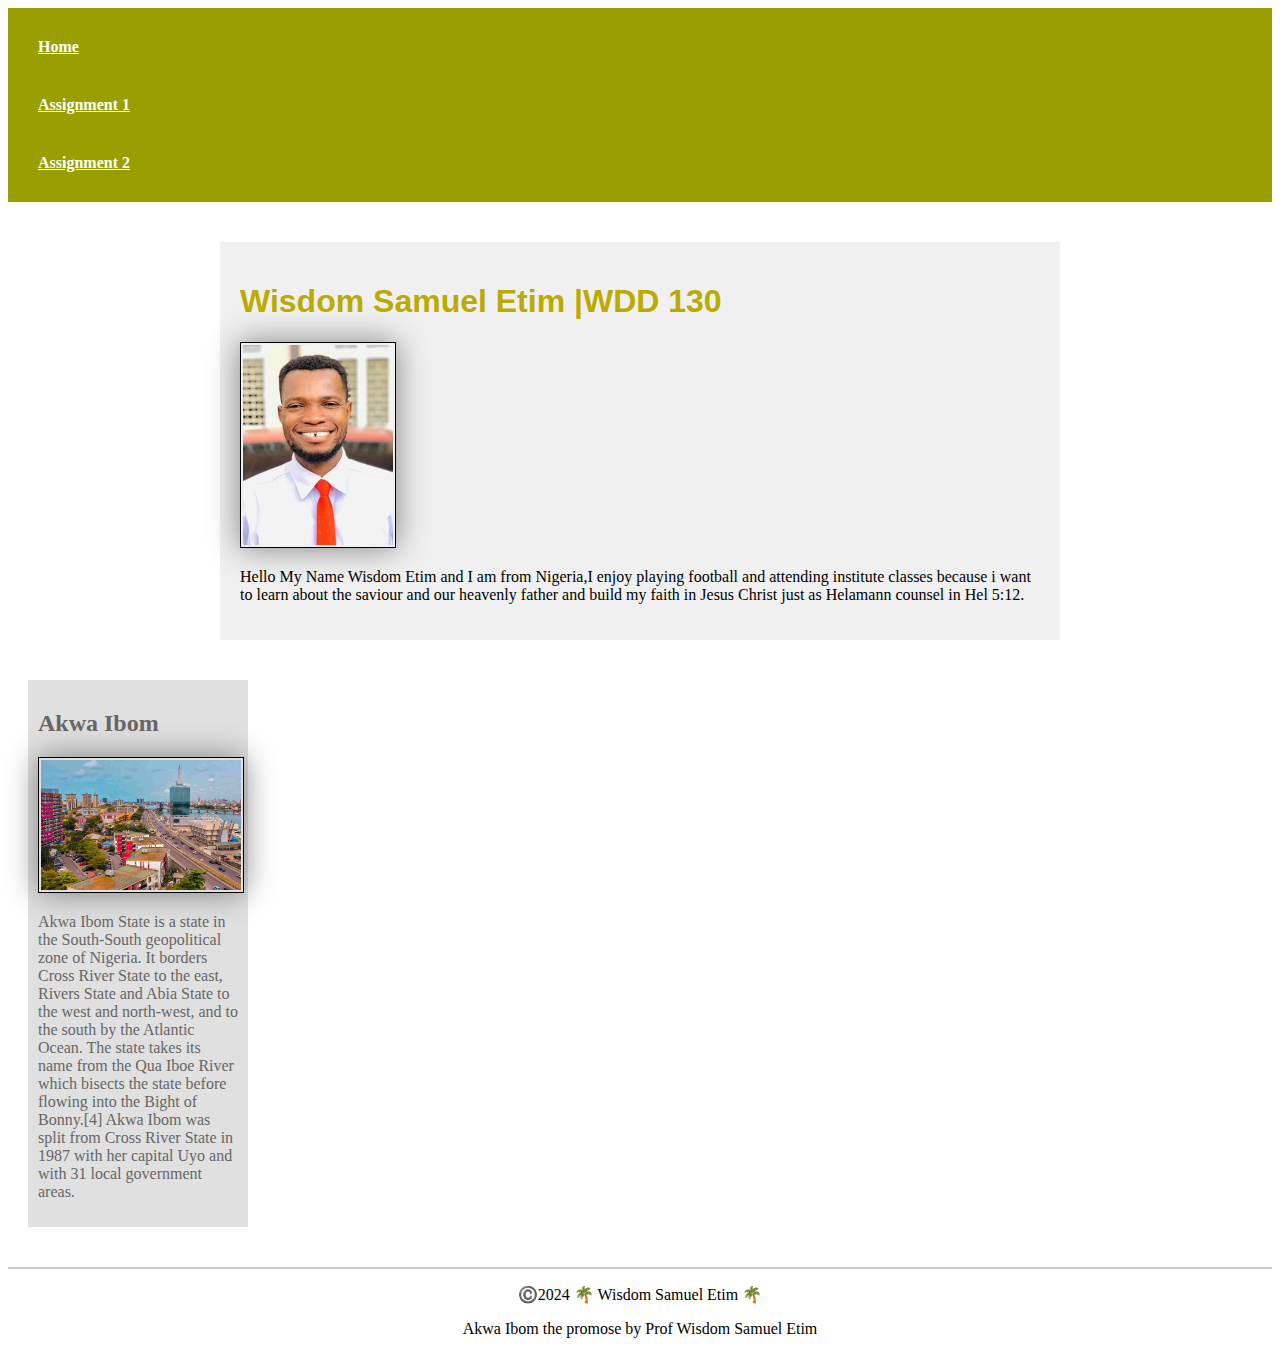
<file: index.html>
<!DOCTYPE html>
<html lang="en">
  <head>
    <meta charset="UTF-8">
    <meta name="viewport" content="width=device-width, initial-scale=1.0">
    <title>Wisdom Samuel Etim</title>
    <meta name="description" content="Wisdom Samuel Etim BYU-Idaho WDD 130 Course Home">
    <meta name="author" content=" Wisdom Samuel Etim">
    <!-- Other metadata and links to stylesheets, scripts, etc. go here -->
            
<link rel="stylesheet" href="styles/styles.css">
  </head>
  <body>
    <!-- The content of the webpage goes here -->
    <header>
      <nav>
        <a href="#">Home</a>
        <a href="wwr/">Assignment 1</a>
        <a href="wwr/">Assignment 2</a>
      </nav>
      <!-- Typically contains the site header, logo, or navigation -->
    </header>
    
    <main>
       <h1>Wisdom Samuel Etim |WDD 130</h1> 
       <img src="image/profile.jpg" alt="Hello, my name is Wisdom Samuel Etim" width="200"> 
       <p>Hello My Name Wisdom Etim and I am from Nigeria,I enjoy playing football and attending institute classes because i want to learn about the saviour and our heavenly father and build my faith in Jesus Christ just as Helamann counsel in Hel 5:12.</p> 
    </main>
    <aside>
      <h2>Akwa Ibom</h2>
      <img src="image/profile_copy.jpg" alt=" Akwa Ibom Nigeria" width="200">
    <P>Akwa Ibom State is a state in the South-South geopolitical zone of Nigeria. It borders Cross River State to the east, Rivers State and Abia State to the west and north-west, and to the south by the Atlantic Ocean. The state takes its name from the Qua Iboe River which bisects the state before flowing into the Bight of Bonny.[4] Akwa Ibom was split from Cross River State in 1987 with her capital Uyo and with 31 local government areas.</P>
      </aside>
    
    <footer>
        <p>©️2024 🌴 Wisdom Samuel Etim 🌴 </p> 
        <p>Akwa Ibom the promose by Prof Wisdom Samuel Etim</p>
    </footer>
</file>
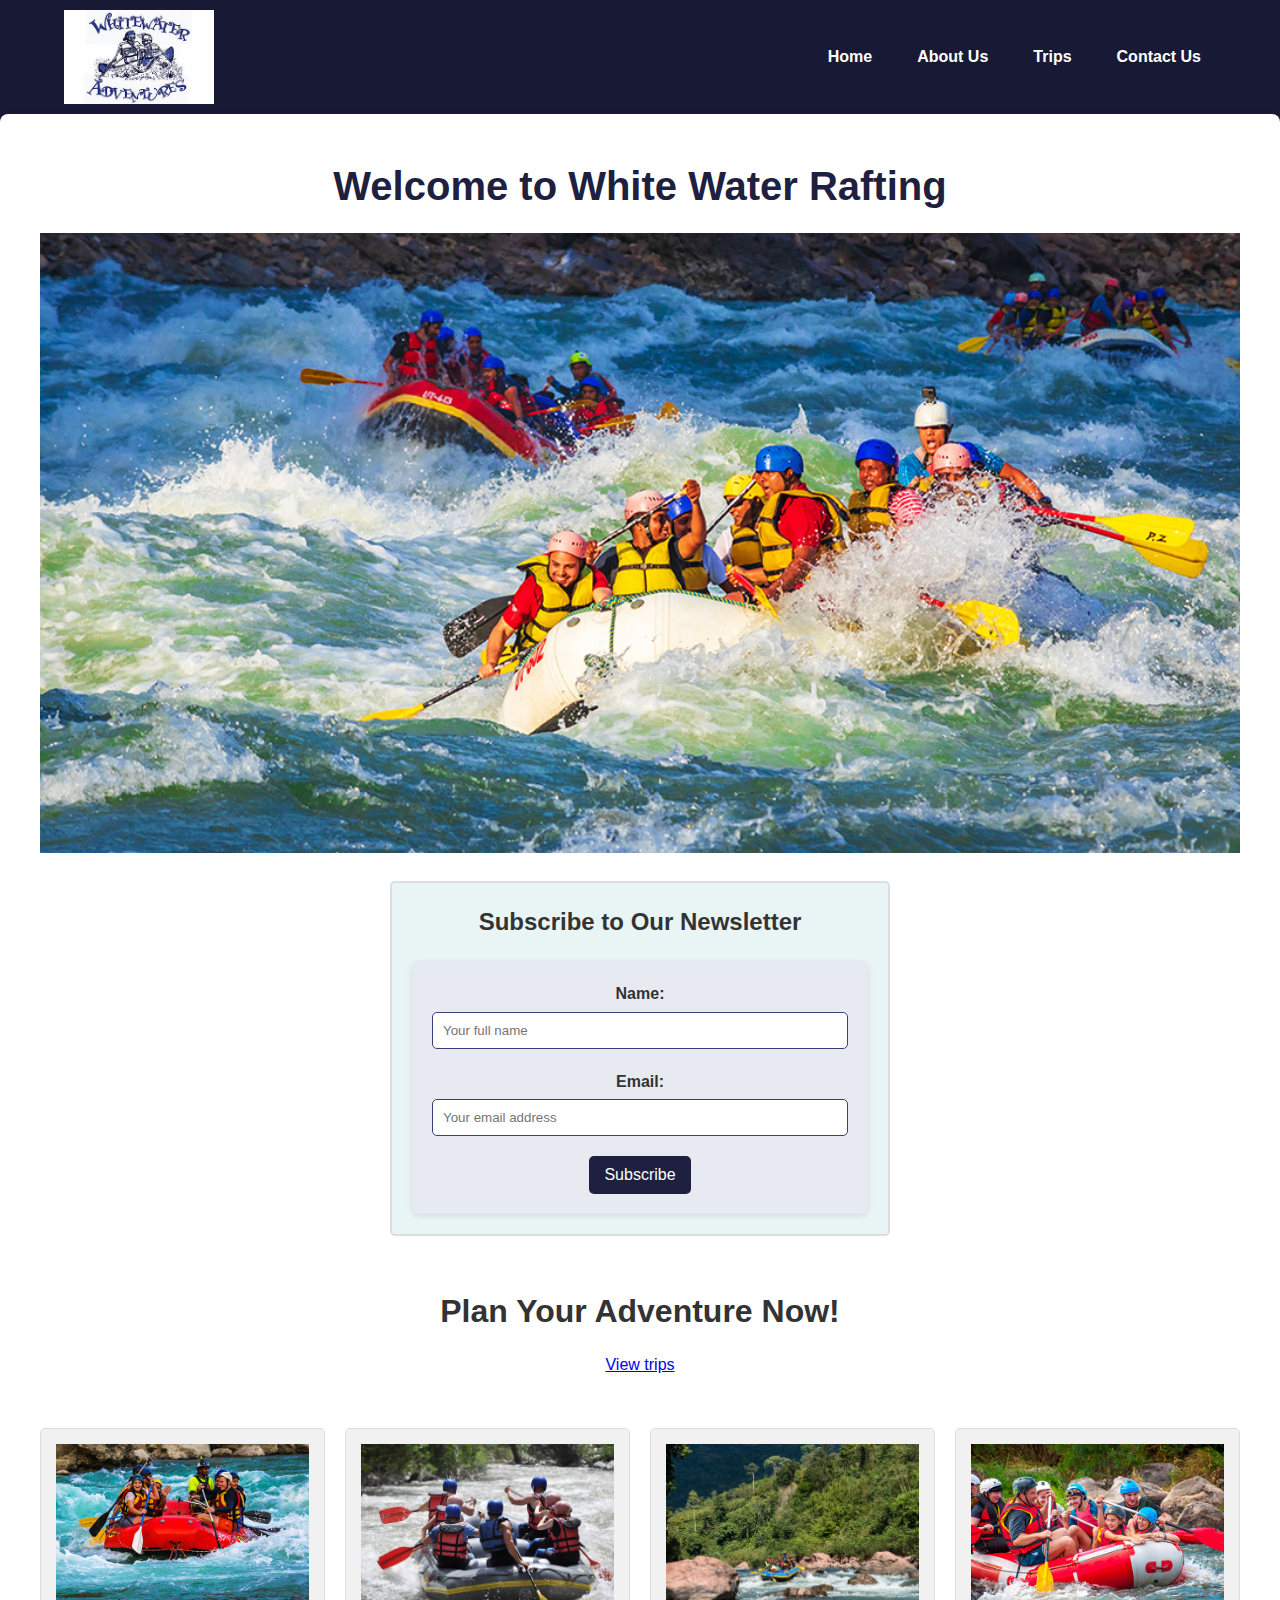
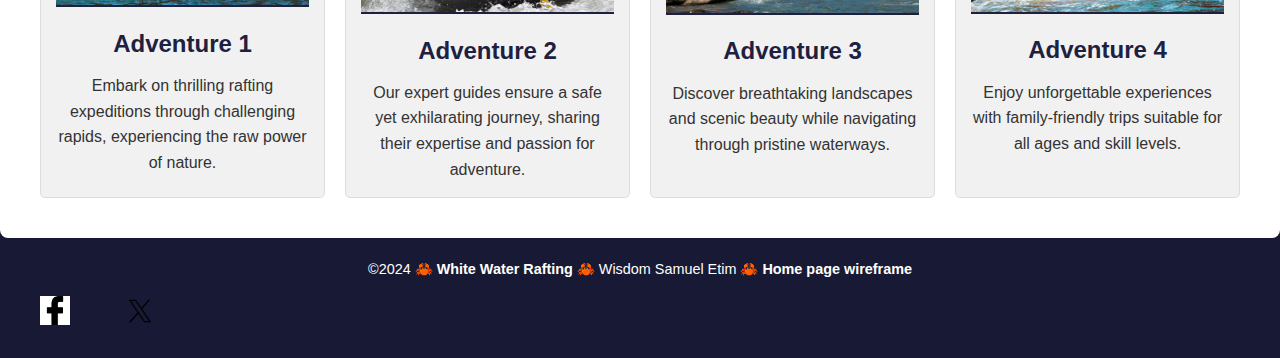
<file: wwr/index.html>
<!DOCTYPE html>
<html lang="en">
<head>
<meta charset="UTF-8">
    <meta name="viewport" content="width=device-width, initial-scale=1.0">
    <title>White Water Rafting | Home</title>
    <meta name="description" content="Experience and discover adrenaline-pumping expeditions, expert guides, and stunning natural landscapes with our white water rafting excursions!">
    <meta name="author" content="Wisdom Samuel Etim">
    <link href="styles/rafting.css" rel="stylesheet">
</head>
<body>
    <header>
        <img src="images/skelletons.jpg" alt="Rafting Site Logo" width="200">
        <nav>
            <a href="index.html">Home</a>
            <a href="about.html">About Us</a>
            <a href="trips.html">Trips</a>
            <a href="contact.html">Contact Us</a>
        </nav>
    </header>
    <main>
        <section class="homeHeading">
            <h1>Welcome to White Water Rafting</h1>
            <!-- Large full-width image -->
            <img src="images/trip.jpg" alt="Rafting Adventure">
            <div class="newsletter">
                <h3>Subscribe to Our Newsletter</h3>
                <form action="#" class="homeForm" method="get">
                    <div class="form-group">
                        <label for="name">Name:</label>
                        <input type="text" name="name" id="name" placeholder="Your full name" required>
                    </div>
                    <div class="form-group">
                        <label for="email">Email:</label>
                        <input type="email" name="email" id="email" placeholder="Your email address" required>
                    </div>
                    <button type="submit">Subscribe</button>
                </form>
            </div>
        </section>

        <section class="viewTrips">
            <h2>Plan Your Adventure Now!</h2>
            <a href="trips.html" class="button">View trips</a>
        </section>

        <section class="tripsDesc">
            <div class="grid-item">
                <img src="images/adventure_11.jpg" alt="Adventure 1">
                <h3>Adventure 1</h3>
                <p>Embark on thrilling rafting expeditions through challenging rapids, experiencing the raw power of nature.</p>
            </div>
            <div class="grid-item">
                <img src="images/adventure_2.jpg" alt="Adventure 2">
                <h3>Adventure 2</h3>
                <p>Our expert guides ensure a safe yet exhilarating journey, sharing their expertise and passion for adventure.</p>
            </div>
            <div class="grid-item">
                <img src="images/adventure_3.jpg" alt="Adventure 3">
                <h3>Adventure 3</h3>
                <p>Discover breathtaking landscapes and scenic beauty while navigating through pristine waterways.</p>
            </div>
            <div class="grid-item">
                <img src="images/adenture_4.jpg" alt="Adventure 4">
                <h3>Adventure 4</h3>
                <p>Enjoy unforgettable experiences with family-friendly trips suitable for all ages and skill levels.</p>
            </div>
        </section>

        
       
    </main>
    <footer>
        <p>©2024 🦀 <a href="index.html">White Water Rafting</a> 🦀 Wisdom Samuel Etim 🦀 <a class="wireframe" href="images/Home-page-wireframe.png" target="_blank">Home page wireframe</a></p>
        <nav class="sociallinks">
            <a href="https://facebook.com" target="_blank"><img src="images/face_book.png" alt="Facebook icon by Icons8.com"></a>
            <a href="https://twitter.com" target="_blank"><img src="images/icons8-x-logo-100.png" alt="Twitter(X) icon by Icons8.com"></a>
        </nav>
    </footer>
</body>
</html>
</file>
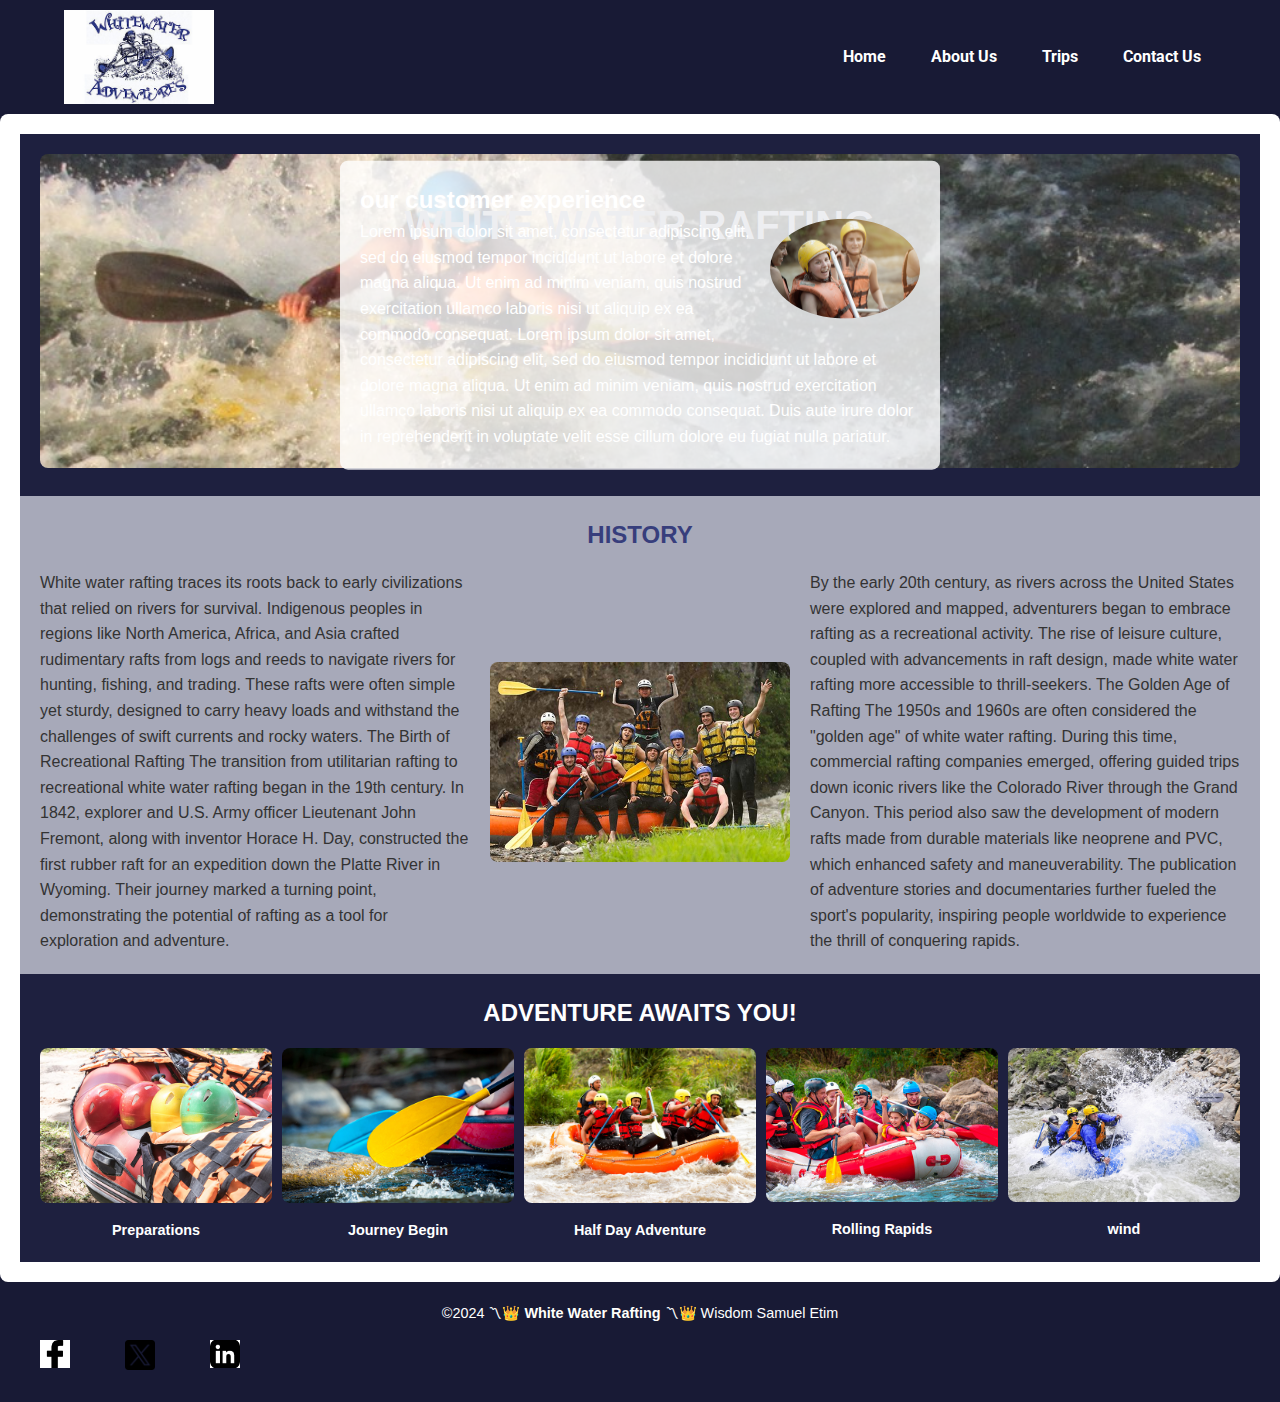
<file: wwr/about.html>
<!DOCTYPE html>
<html lang="en">
<head>
    <meta charset="UTF-8">
    <meta name="viewport" content="width=device-width, initial-scale=1.0">
    <title>White Water Rafting Adventures | About Us</title>
    <meta name="description" content="This About Us page provides information on contacts, history, and promotions for our rafting site.">
    <meta name="author" content="Wisdom Samuel Etim">
    <link href="styles/rafting.css" rel="stylesheet">
    <link rel="stylesheet" href="https://fonts.googleapis.com/css2?family=Roboto:wght@400;700&display=swap">
</head>
<body>
    <header>
        <img src="images/skelletons.jpg" alt="Rafting Site Logo">
        <nav>
            <a href="index.html">Home</a>
            <a href="about.html">About Us</a>
            <a href="trips.html">Trips</a>
            <a href="contact.html">Contact Us</a>
        </nav>
    </header>
    <main>
        <div class="hero">
            <img src="images/hero.jpg" alt="Hero background image" width="200">
            <h1>WHITE WATER RAFTING</h1>
            <article>
                <h2> our customer experience</h2>
                <img src="images/happy_customer.png" alt="Happy Client">
                <p>Lorem ipsum dolor sit amet, consectetur adipiscing elit, sed do eiusmod tempor incididunt ut labore et dolore magna aliqua. Ut enim ad minim veniam, quis nostrud exercitation ullamco laboris nisi ut aliquip ex ea commodo consequat. Lorem ipsum dolor sit amet, consectetur adipiscing elit, sed do eiusmod tempor incididunt ut labore et dolore magna aliqua. Ut enim ad minim veniam, quis nostrud exercitation ullamco laboris nisi ut aliquip ex ea commodo consequat. Duis aute irure dolor in reprehenderit in voluptate velit esse cillum dolore eu fugiat nulla pariatur.</p>
            </article>
        </div>
        <section class="history-section">
            <h2>HISTORY</h2>
            <div class="section1">
                <p>White water rafting traces its roots back to early civilizations that relied on rivers for survival. Indigenous peoples in regions like North America, Africa, and Asia crafted rudimentary rafts from logs and reeds to navigate rivers for hunting, fishing, and trading. These rafts were often simple yet sturdy, designed to carry heavy loads and withstand the challenges of swift currents and rocky waters.

                    The Birth of Recreational Rafting
                    The transition from utilitarian rafting to recreational white water rafting began in the 19th century. In 1842, explorer and U.S. Army officer Lieutenant John Fremont, along with inventor Horace H. Day, constructed the first rubber raft for an expedition down the Platte River in Wyoming. Their journey marked a turning point, demonstrating the potential of rafting as a tool for exploration and adventure.</p>
                <img src="images/history.jpg" alt="History Image">
                <p>By the early 20th century, as rivers across the United States were explored and mapped, adventurers began to embrace rafting as a recreational activity. The rise of leisure culture, coupled with advancements in raft design, made white water rafting more accessible to thrill-seekers.

                    The Golden Age of Rafting
                    The 1950s and 1960s are often considered the "golden age" of white water rafting. During this time, commercial rafting companies emerged, offering guided trips down iconic rivers like the Colorado River through the Grand Canyon. This period also saw the development of modern rafts made from durable materials like neoprene and PVC, which enhanced safety and maneuverability.
                    
                    The publication of adventure stories and documentaries further fueled the sport's popularity, inspiring people worldwide to experience the thrill of conquering rapids.
                    
                   </p>
            </div> 
        </section>
        <section class="adventure-section">
            <h2>ADVENTURE AWAITS YOU!</h2>
            <div class="fig-images">
                <figure>
                    <img src="images/preparation.jpg" alt="White Water Adventure">
                    <figcaption>Preparations</figcaption>
                </figure>
                <figure>
                    <img src="images/journey_begin.jpg" alt="White Water Adventure">
                    <figcaption>Journey Begin</figcaption>
                </figure>
                <figure>
                    <img src="images/advenure.jpg" alt="White Water Adventure">
                    <figcaption>Half Day Adventure</figcaption>
                </figure>
                <figure>
                    <img src="images/rolling_rapids.jpg" alt="White Water Adventure">
                    <figcaption>Rolling Rapids</figcaption>
                </figure>
                <figure>
                    <img src="images/wind.jpg" alt="White Water Adventure">
                    <figcaption>wind</figcaption>
                </figure>
            </div>
        </section>
    </main>
    <footer>
        <p>©2024 〽👑 <a href="about.html">White Water Rafting</a> 〽👑 Wisdom Samuel Etim</p>
        <nav class="sociallinks">
            <a href="https://facebook.com" target="_blank"><img src="images/face_book.png" alt="Facebook icon by Icons8.com"></a>
            <a href="https://twitter.com" target="_blank"><img src="images/twitter_logo.png" alt="Twitter(X) icon by Icons8.com"></a>
            <a href="https://www.linkedin.com/in/wisdom-etim" target="_blank"><img src="images/linkedin.png" alt="LinkedIn icon by Icons8.com"></a>
        </nav>
    </footer>
</body>
</html>
</file>
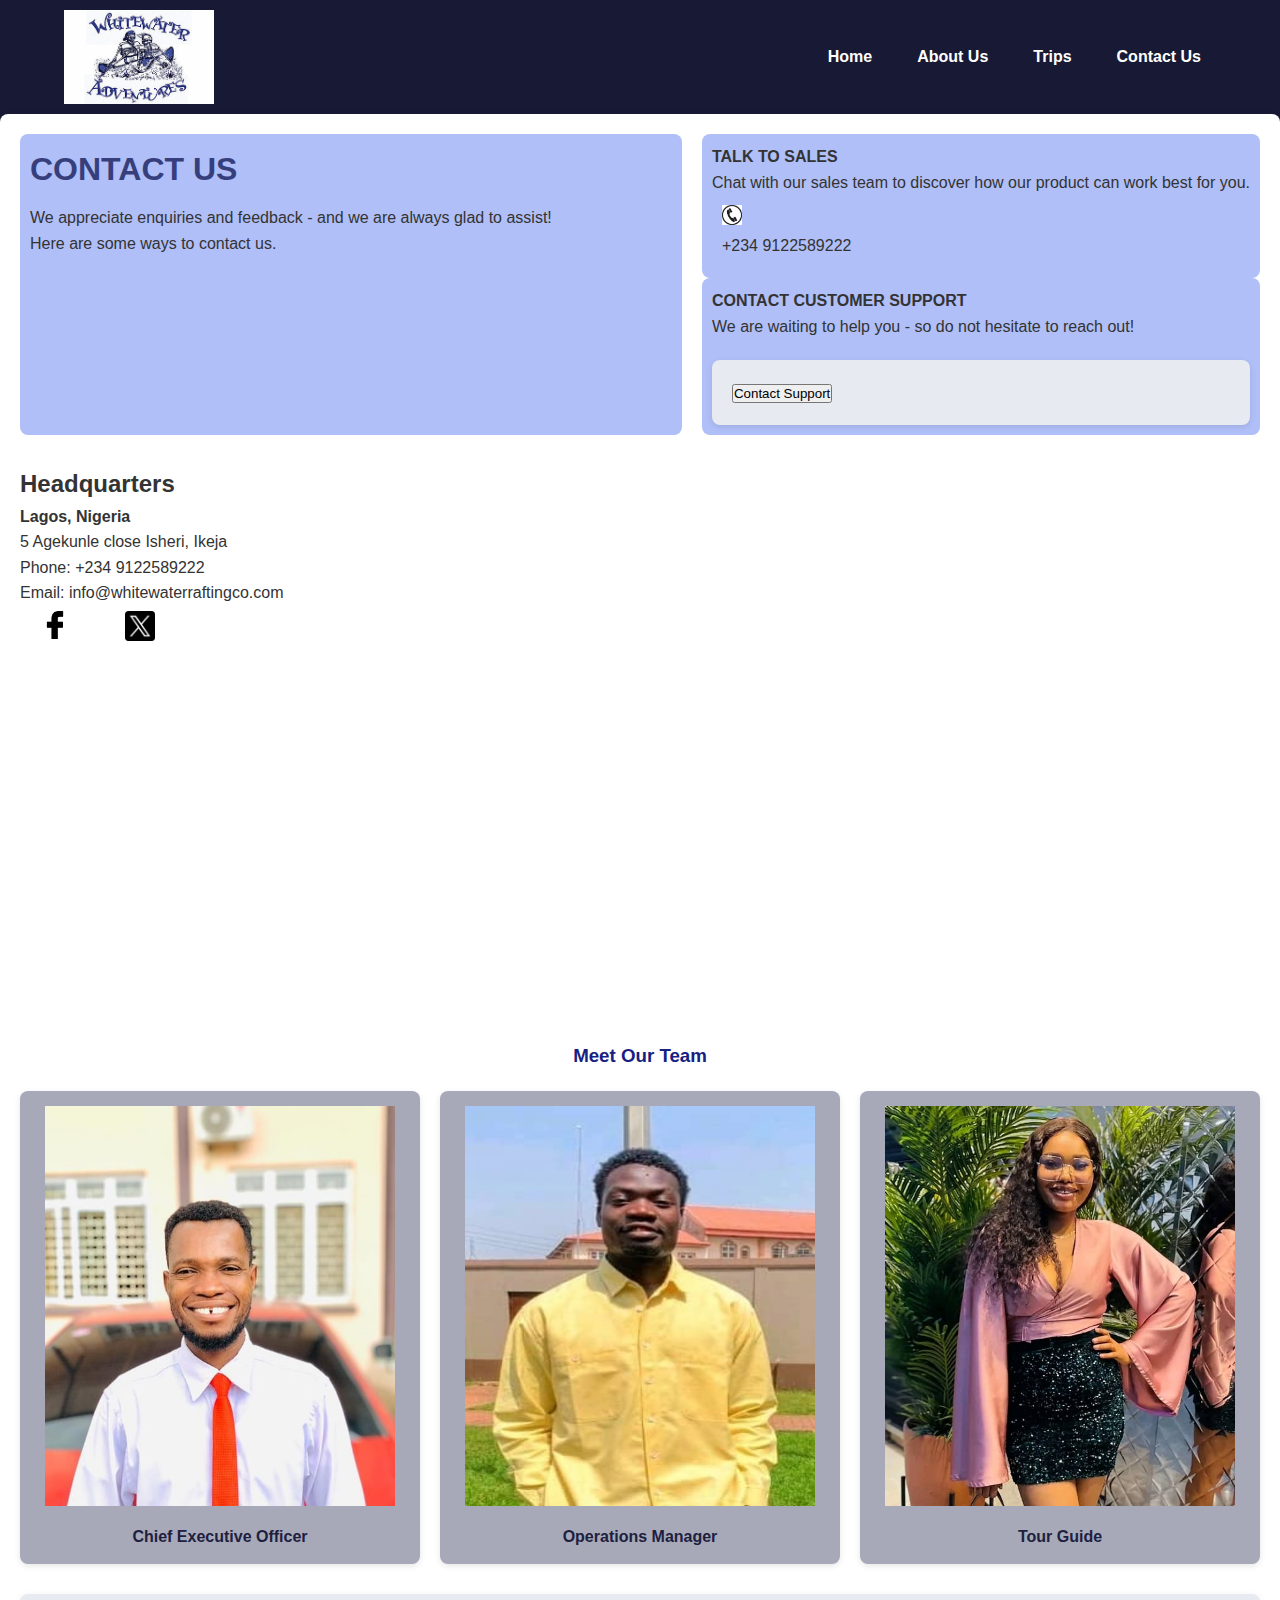
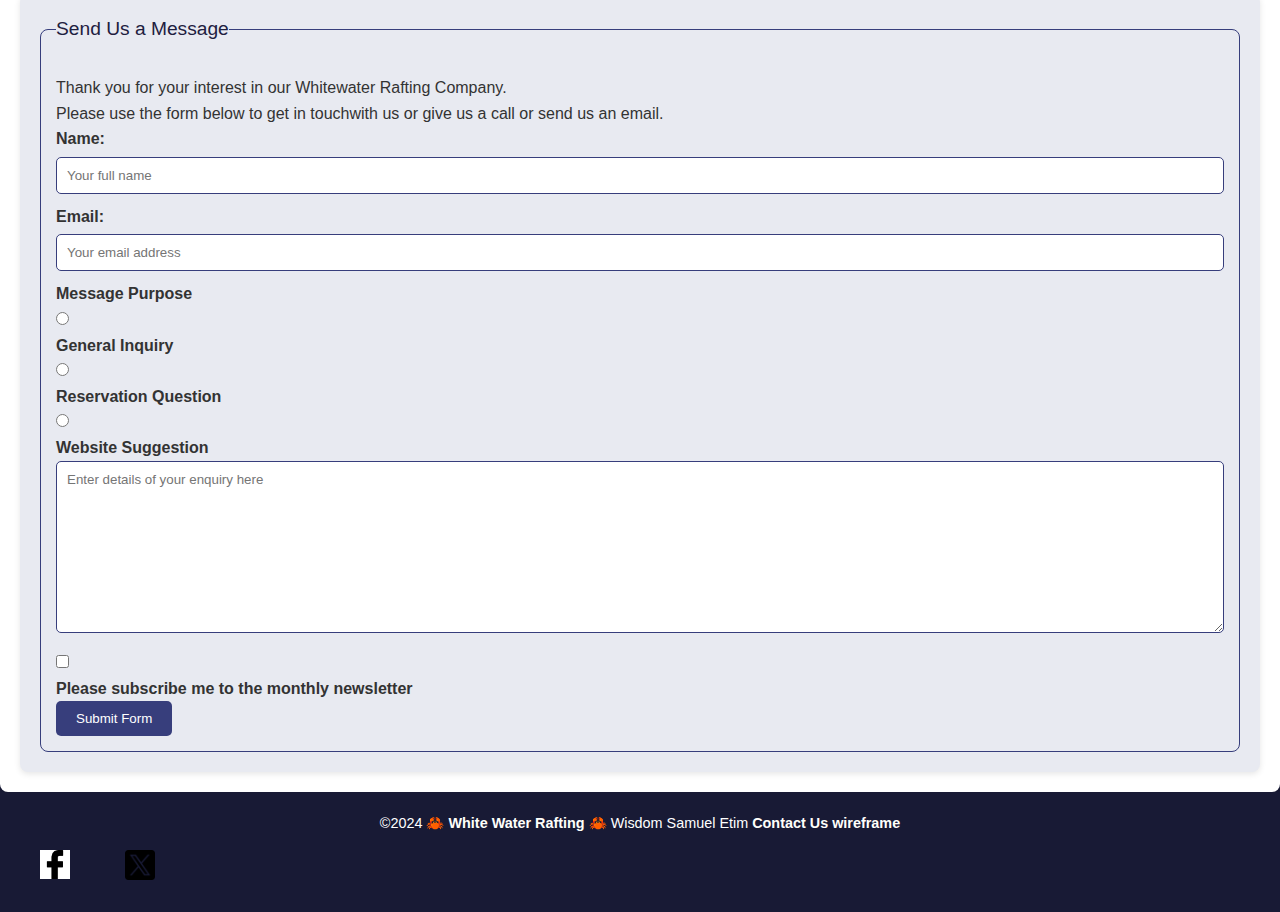
<file: wwr/contact.html>
<!DOCTYPE html>
<html lang="en">
<head>
    <meta charset="UTF-8">
    <meta name="viewport" content="width=device-width, initial-scale=1.0">
    <title>White Water Rafting | Contact Us</title>
    <meta name="description" content="Get in touch with our team for thrilling rafting adventures! Contact us now for inquiries, bookings, and personalized trip details.">
    <meta name="author" content="Wisdom Samuel Etim">
    <link href="styles/rafting.css" rel="stylesheet">
</head>
<body>
    <header>
        <img src="images/skelletons.jpg" alt="Rafting Site Logo" width="200">
        <nav>
            <a href="index.html">Home</a>
            <a href="about.html">About Us</a>
            <a href="trips.html">Trips</a>
            <a href="contact.html">Contact Us</a>
        </nav>
    </header>
    <main class="contact">
        <div class="contact-support">
            <div>
                <h1>CONTACT US</h1>
                <p>We appreciate enquiries and feedback - and we are always glad to assist!</p>
                <p>Here are some ways to contact us.</p>
            </div>
            <article>
                <div>
                    <h4>TALK TO SALES</h4>
                    <p>Chat with our sales team to discover how our product can work best for you.</p>
                    <div class="fone">
                        <img src="images/phone-logo-png.png" alt="sales contact" width="20">
                        <p>+234 9122589222</p>
                    </div>
                </div>
                <div>
                    <h4>CONTACT CUSTOMER SUPPORT</h4>
                    <p>We are waiting to help you - so do not hesitate to reach out!</p>
                    <form>
                        <button type="button">Contact Support</button>
                    </form>
                </div>
            </article>
        </div>
        <section class="company-info">
            <div>
                <h2>Headquarters</h2>
                <h4>Lagos, Nigeria</h4>
                <p>5 Agekunle close Isheri, Ikeja</p>
                <p>Phone: +234 9122589222</p>
                <p>Email: info@whitewaterraftingco.com</p>
                <nav class="sociallinks">
                    <a href="https://facebook.com" target="_blank"><img src="images/face_book.png" alt="Facebook icon by Icons8.com" width="30"></a>
                    <a href="https://twitter.com" target="_blank"><img src="images/twitter_logo.png" alt="Twitter(X) icon by Icons8.com" width="30"></a>
                </nav>
            </div>

            <iframe 
            src="https://www.google.com/maps/embed?pb=!1m18!1m12!1m3!1d31703.98655620147!2d3.3546170159677655!3d6.6471280518544775!2m3!1f0!2f0!3f0!3m2!1i1024!2i768!4f13.1!3m3!1m2!1s0x103b9381601e96b5%3A0x8d79a42c1c6bb9d4!2sOjodu%20Berger%2C%20Lagos!5e0!3m2!1sen!2sng!4v1730122826903!5m2!1sen!2sng" 
            width="800" 
            height="450" 
            style="border:0;" 
            allowfullscreen 
            loading="lazy" 
            referrerpolicy="no-referrer-when-downgrade">
        </iframe>
        
        </section>

        <section class="employee-profiles">
            <h3>Meet Our Team</h3>
            <div>
                <figure>
                    <img src="images/chief_executive _officer.jpg" alt="Chief Executive Officer" width="350" height="400">
                    <figcaption>Chief Executive Officer</figcaption>
                </figure>
                <figure>
                    <img src="images/henry_2.jpg" alt="Operations Manager" width="350" height="400">
                    <figcaption>Operations Manager</figcaption>
                </figure>
                <figure>
                    <img src="images/justina.jpg" alt="Tour Guide" width="350" height="400">
                    <figcaption>Tour Guide</figcaption>
                </figure>
                
            </div>  
        </section>

        <form action="#" method="get">
            <fieldset>
                <legend>Send Us a Message</legend>
                <p>Thank you for your interest in our Whitewater Rafting Company. <br>
                    Please use the form below to get in touchwith us or give us a call or send us an email.
                </p>
                <div class="name-email">
                    <label for="name">Name:</label>
                    <input type="text" id="name" name="name" placeholder="Your full name" required>
                    <label for="email">Email:</label>
                    <input type="email" id="email" name="email" placeholder="Your email address" required>
                </div>
                <h4>Message Purpose</h4>
                <div class="radios">
                    <input type="radio" name="options" id="geninq" value="generalEnquiry">
                    <label for="geninq">General Inquiry</label>
                    <input type="radio" name="options" id="resquestion" value="reservationQuestion">
                    <label for="resquestion">Reservation Question</label>
                    <input type="radio" name="options" id="websugg" value="websiteSuggestion">
                    <label for="websugg">Website Suggestion</label>
                    <textarea id="enqmessage" cols="30" rows="10"
                        placeholder="Enter details of your enquiry here"></textarea>
                    <input type="checkbox" id="subscribe">
                    <label for="subscribe">Please subscribe me to the monthly newsletter</label>
                </div>
                <input type="submit" value="Submit Form">
            </fieldset>
        </form>

    </main>
    <footer>
        <p>©2024 🦀 <a href="contact_us.html">White Water Rafting</a> 🦀 Wisdom Samuel Etim <a class="wireframe" href="https://app.moqups.com/vzFB300KcROjEFPAsqR1OScaAoEUThnn/view/page/ad64222d5" target="_blank">Contact Us wireframe</a></p>
        <nav class="sociallinks">
            <a href="https://facebook.com" target="_blank"><img src="images/face_book.png" alt="Facebook icon by Icons8.com"></a>
            <a href="https://twitter.com" target="_blank"><img src="images/twitter_logo.png" alt="Twitter(X) icon by Icons8.com"></a>
        </nav>
    </footer>
</body>
</html>
</file>
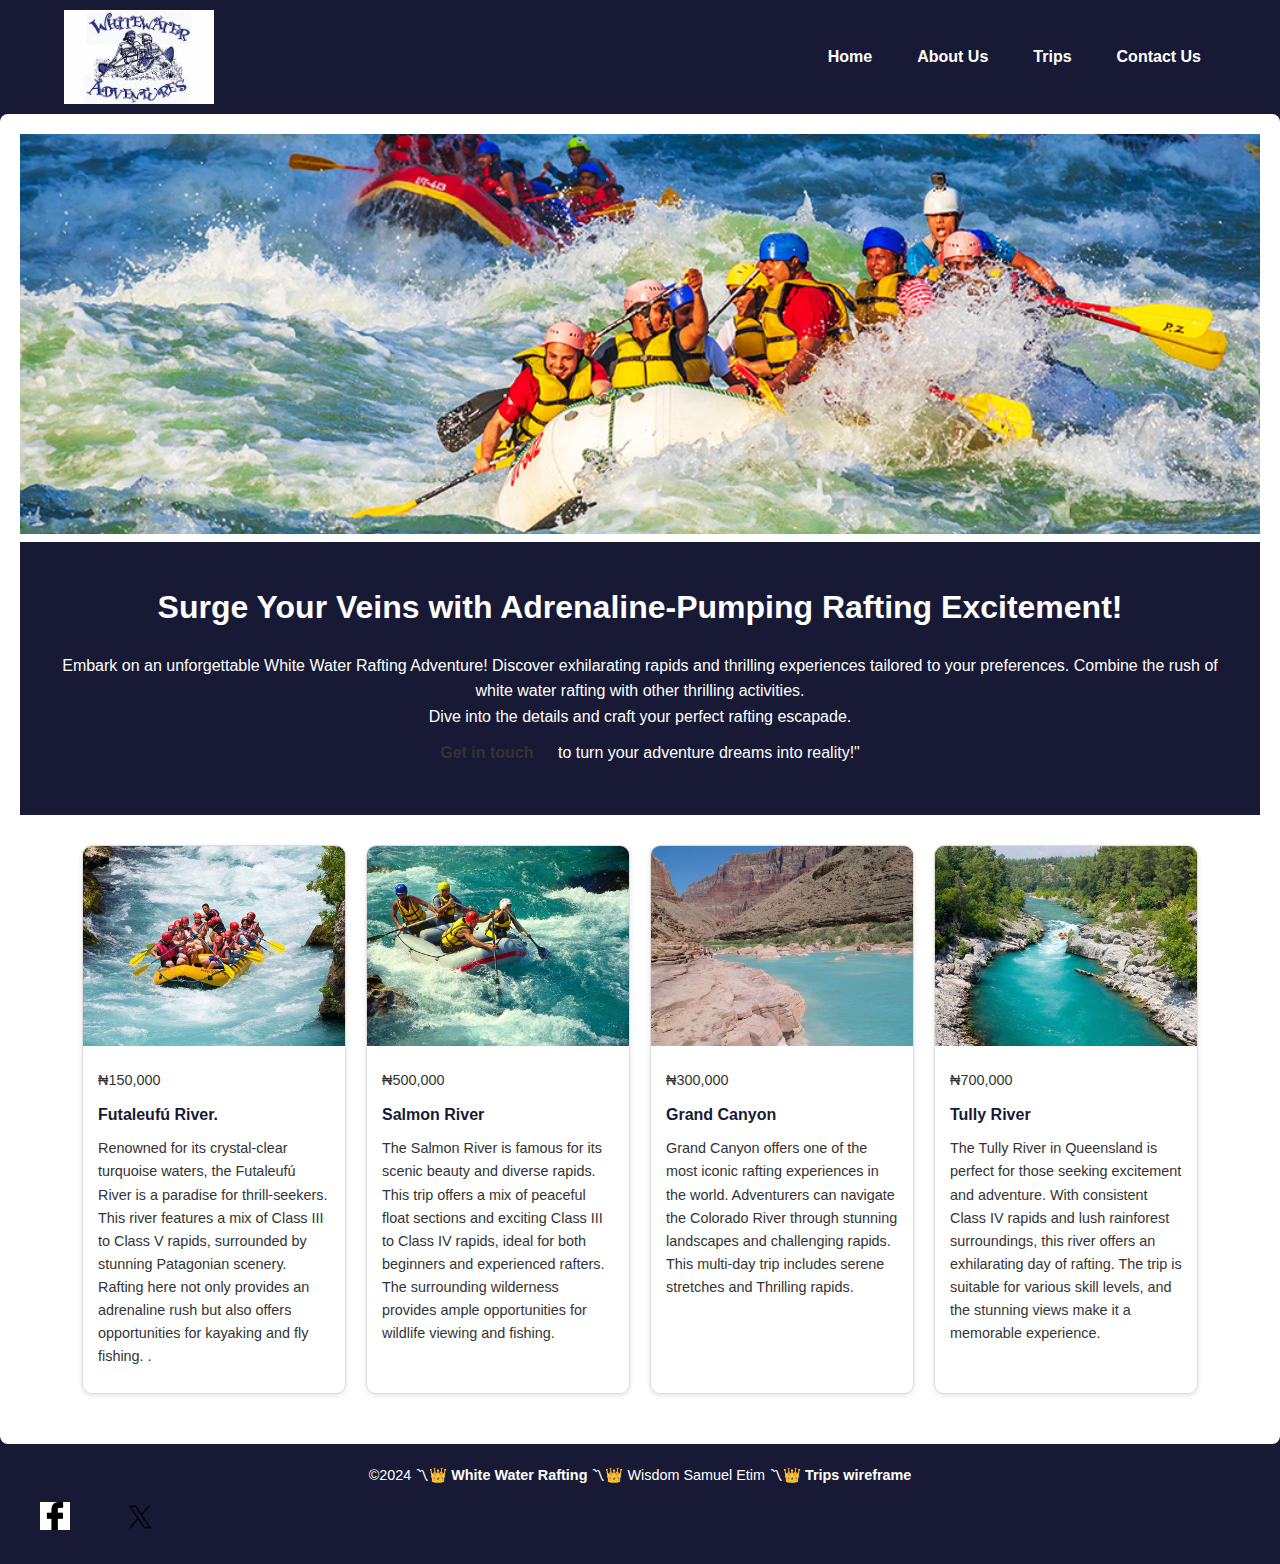
<file: wwr/trip.html>
<!DOCTYPE html>
<html lang="en">
<head>
    <meta charset="UTF-8">
    <meta name="viewport" content="width=device-width, initial-scale=1.0">
    <title>White Water Rafting | Trips</title>
    <meta name="description" content="Experience thrilling adventures on our rafting trips! Explore our exhilarating rapids, stunning landscapes, and unforgettable moments.">
    <meta name="author" content="Wisdom Samuel Etim">
    <link href="styles/rafting.css" rel="stylesheet">
</head>
<body>
    <header>
        <img src="images/skelletons.jpg" alt="Rafting Site Logo" width="200">
        <nav>
            <a href="index.html">Home</a>
            <a href="about.html">About Us</a>
            <a href="trips.html">Trips</a>
            <a href="contact.html">Contact Us</a>
        </nav>
    </header>
    <main class="tripsPage">
        <img src="images/trip.jpg" alt="trips background image">
        <div class="callToAction">
            <h1>Surge Your Veins with Adrenaline-Pumping Rafting Excitement!</h1>
            <!-- Link to Contact Us page -->
            <p>Embark on an unforgettable White Water Rafting Adventure! Discover exhilarating rapids and thrilling experiences tailored to your preferences. Combine the rush of white water rafting with other thrilling activities.</p>
            <p>Dive into the details and craft your perfect rafting escapade. <br><a href="contact.html" target="_blank">Get in touch</a> to turn your adventure dreams into reality!"</p>
        </div>
        <div class="tripsDetail">
            <article>
                <img src="images/ensign.jpg" alt="rafting trip 1">
                <div class="flexArticle">
                    <p>₦150,000</p>
                    <h4>Futaleufú River.</h4>
                    <p>Renowned for its crystal-clear turquoise waters, the Futaleufú River is a paradise for thrill-seekers. This river features a mix of Class III to Class V rapids, surrounded by stunning Patagonian scenery. Rafting here not only provides an adrenaline rush but also offers opportunities for kayaking and fly fishing.
                        .</p>
                </div>
            </article>
            <article>
                <img src="images/trips_5.jpg" alt="rafting trip 2">
                <div class="flexArticle">
                    <p>₦500,000</p>
                    <h4>Salmon River</h4>
                    <p>The Salmon River is famous for its scenic beauty and diverse rapids. This trip offers a mix of peaceful float sections and exciting Class III to Class IV rapids, ideal for both beginners and experienced rafters. The surrounding wilderness provides ample opportunities for wildlife viewing and fishing.</p>
                </div>
            </article>
            <article>
                <img src="images/river.jpg" alt="rafting trip 3">
                <div class="flexArticle">
                    <p>₦300,000</p>
                    <h4>Grand Canyon</h4>                  
                    <p>Grand Canyon offers one of the most iconic rafting experiences in the world. Adventurers can navigate the Colorado River through stunning landscapes and challenging rapids. This multi-day trip includes serene stretches and Thrilling rapids.
                    </p>
                </div>
            </article>
            <article>
                <img src="images/trips_6.jpg" alt="rafting trip 4">
                <div class="flexArticle">
                    <p>₦700,000</p>
                    <h4>Tully River</h4>
                    <p>The Tully River in Queensland is perfect for those seeking excitement and adventure. With consistent Class IV rapids and lush rainforest surroundings, this river offers an exhilarating day of rafting. The trip is suitable for various skill levels, and the stunning views make it a memorable experience.</p>
                </div>
            </article>
        </div>
    </main>
    <footer>
        <p>©2024 〽👑 <a href="trips.html">White Water Rafting</a> 〽👑 Wisdom  Samuel Etim 〽👑 <a class="wireframe" href="images/Trips-Page-Wireframe.png" target="_blank">Trips wireframe</a></p>
        <nav class="sociallinks">
            <a href="https://facebook.com" target="_blank"><img src="images/face_book.png" alt="Facebook icon by Icons8.com"></a>
            <a href="https://twitter.com" target="_blank"><img src="images/icons8-x-logo-100.png" alt="Twitter(X) icon by Icons8.com"></a>
        </nav>
    </footer>
</body>
</html>
</file>
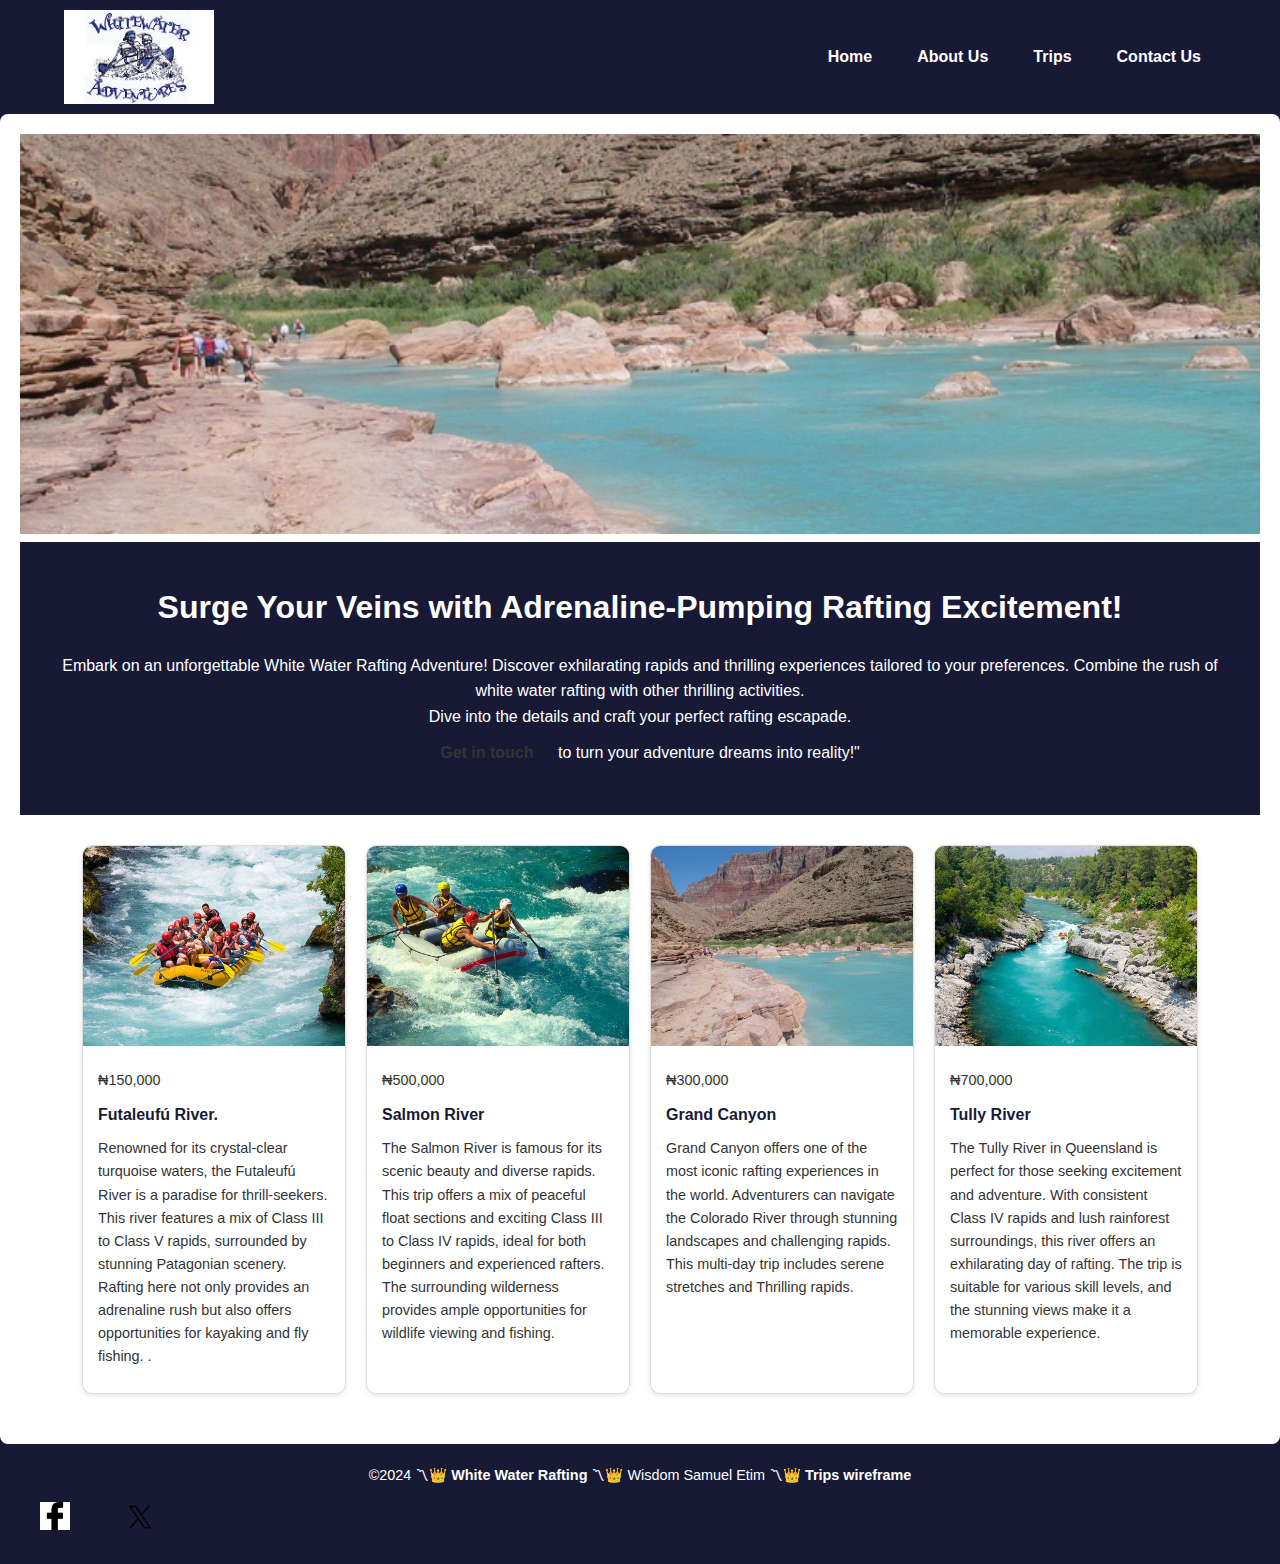
<file: wwr/trips.html>
<!DOCTYPE html>
<html lang="en">
<head>
    <meta charset="UTF-8">
    <meta name="viewport" content="width=device-width, initial-scale=1.0">
    <title>White Water Rafting | Trips</title>
    <meta name="description" content="Experience thrilling adventures on our rafting trips! Explore our exhilarating rapids, stunning landscapes, and unforgettable moments.">
    <meta name="author" content="Wisdom Samuel Etim">
    <link href="styles/rafting.css" rel="stylesheet">
</head>
<body>
    <header>
        <img src="images/skelletons.jpg" alt="Rafting Site Logo" width="200">
        <nav>
            <a href="index.html">Home</a>
            <a href="about.html">About Us</a>
            <a href="trips.html">Trips</a>
            <a href="contact.html">Contact Us</a>
        </nav>
    </header>
    <main class="tripsPage">
        <img src="images/home.jpg" alt="trips background image">
        <div class="callToAction">
            <h1>Surge Your Veins with Adrenaline-Pumping Rafting Excitement!</h1>
            <!-- Link to Contact Us page -->
            <p>Embark on an unforgettable White Water Rafting Adventure! Discover exhilarating rapids and thrilling experiences tailored to your preferences. Combine the rush of white water rafting with other thrilling activities.</p>
            <p>Dive into the details and craft your perfect rafting escapade. <br><a href="contact.html" target="_blank">Get in touch</a> to turn your adventure dreams into reality!"</p>
        </div>
        <div class="tripsDetail">
            <article>
                <img src="images/ensign.jpg" alt="rafting trip 1">
                <div class="flexArticle">
                    <p>₦150,000</p>
                    <h4>Futaleufú River.</h4>
                    <p>Renowned for its crystal-clear turquoise waters, the Futaleufú River is a paradise for thrill-seekers. This river features a mix of Class III to Class V rapids, surrounded by stunning Patagonian scenery. Rafting here not only provides an adrenaline rush but also offers opportunities for kayaking and fly fishing.
                        .</p>
                </div>
            </article>
            <article>
                <img src="images/trips_5.jpg" alt="rafting trip 2">
                <div class="flexArticle">
                    <p>₦500,000</p>
                    <h4>Salmon River</h4>
                    <p>The Salmon River is famous for its scenic beauty and diverse rapids. This trip offers a mix of peaceful float sections and exciting Class III to Class IV rapids, ideal for both beginners and experienced rafters. The surrounding wilderness provides ample opportunities for wildlife viewing and fishing.</p>
                </div>
            </article>
            <article>
                <img src="images/river.jpg" alt="rafting trip 3">
                <div class="flexArticle">
                    <p>₦300,000</p>
                    <h4>Grand Canyon</h4>                  
                    <p>Grand Canyon offers one of the most iconic rafting experiences in the world. Adventurers can navigate the Colorado River through stunning landscapes and challenging rapids. This multi-day trip includes serene stretches and Thrilling rapids.
                    </p>
                </div>
            </article>
            <article>
                <img src="images/trips_6.jpg" alt="rafting trip 4">
                <div class="flexArticle">
                    <p>₦700,000</p>
                    <h4>Tully River</h4>
                    <p>The Tully River in Queensland is perfect for those seeking excitement and adventure. With consistent Class IV rapids and lush rainforest surroundings, this river offers an exhilarating day of rafting. The trip is suitable for various skill levels, and the stunning views make it a memorable experience.</p>
                </div>
            </article>
        </div>
    </main>
    <footer>
        <p>©2024 〽👑 <a href="trips.html">White Water Rafting</a> 〽👑 Wisdom  Samuel Etim 〽👑 <a class="wireframe" href="images/Trips-Page-Wireframe.png" target="_blank">Trips wireframe</a></p>
        <nav class="sociallinks">
            <a href="https://facebook.com" target="_blank"><img src="images/face_book.png" alt="Facebook icon by Icons8.com"></a>
            <a href="https://twitter.com" target="_blank"><img src="images/icons8-x-logo-100.png" alt="Twitter(X) icon by Icons8.com"></a>
        </nav>
    </footer>
</body>
</html>
</file>
<file: styles/styles.css>
nav {
    background-color: rgb(153, 159, 1);
    padding: 10px;
  }
  nav a {
    color: white;
    display: block;
    padding: 20px;
    font-weight: bold;
  }
  h1 {
    color: rgb(187, 171, 1);
    font-family: Arial, sans-serif;
  }
  img {
    width: 150px;
    height: auto;
    border: 1px solid black;
    padding: 2px;
    box-shadow: 0 0 30px gray;
  }
  p {
    padding: 10px;
  }

  main {
    width: 800px;
    margin: 40px auto;
    padding: 20px;
    background-color: #f0f0f0;
}

aside {
    width: 200px;
    margin: 20px;
    border: 0px solid #ddd;
    padding: 10px;
    background-color: #e0e0e0;
    color: #666;
}

aside img {
    width: 200px;
    height: auto;
}

p {
    padding: 0;
}

footer {
    margin-top: 40px;
    border-top: 2px solid #ccc;
    text-align: center;
    font-size: 16px;
}
</file>
<file: wwr/styles/rafting.css>
/******************* About us **************************/
/* Colors defined in :root pseudo-class */
:root {
    --primary-color: #0D0E24;
    --secondary-color: #A7A9B9;
    --accent1-color: #373E7C;
    --accent2-color: #1E203F;
    --text-color: #FFFFFF;
}

/* General Reset */
* {
    margin: 0;
    padding: 0;
    box-sizing: border-box;
}

/* General Styles */
body {
    font-family: 'Roboto', 'Open Sans', sans-serif;
    background-color: var(--secondary-color); /* Light background */
    color: var(--primary-color); /* Dark text */
    margin: 0;
    padding: 0;
    line-height: 1.6;
}

/* Header */
header {
    display: grid;
    grid-template-columns: auto 1fr;
    align-items: center;
    padding: 10px 20px;
    background-color: var(--accent1-color); /* Accent background */
    color: var(--text-color); /* Dark text on accent background */
}

header img {
    height: 50px;
}

header h1 {
    font-size: 1.5rem;
    color: var(--text-color); /* Dark text */
    margin-left: 10px;
}

header nav {
    display: flex;
    justify-content: flex-end;
    gap: 15px;
}

header nav a {
    text-decoration: none;
    color: var(--text-color); /* Dark color for contrast */
    font-weight: bold;
}

header nav a:hover {
    text-decoration: underline;
    color: #FFFFFF; /* White for better hover contrast */
}

/* Hero Section */
.hero {
    position: relative;
    text-align: center;
    background-color: var(--accent2-color); /* Contrast with dark text */
    color: var(--text-color); /* Dark text */
    padding: 20px;
}

.hero img {
    width: 100%;
    height: auto;
    border-radius: 8px;
}

.hero h1 {
    position: absolute;
    top: 20%;
    left: 50%;
    transform: translate(-50%, -20%);
    font-size: 2.5rem;
    color: var(--secondary-color); /* Secondary color */
}

.hero article {
    position: absolute;
    top: 50%;
    left: 50%;
    transform: translate(-50%, -50%);
    max-width: 600px;
    text-align: left;
    background-color: rgba(255, 255, 255, 0.8); /* Semi-transparent background for readability */
    padding: 20px;
    border-radius: 8px;
}

.hero article img {
    float: right;
    margin: 0 0 10px 10px;
    width: 150px;
    height: auto;
    border-radius: 50%;
}

/* History Section */
.history-section {
    padding: 20px;
    background-color: var(--secondary-color); /* Light background */
}

.history-section h2 {
    color: var(--accent1-color); /* Accent color for headings */
    text-align: center;
    margin-bottom: 1rem;
}

.history-section .section1 {
    display: grid;
    grid-template-columns: 1fr auto 1fr;
    gap: 20px;
    align-items: center;
}

.history-section .section1 img {
    max-width: 300px;
    border-radius: 8px;
}

/* Adventure Section */
.adventure-section {
    padding: 20px;
    background-color: var(--accent2-color); /* Contrast with light text */
}

.adventure-section h2 {
    color: var(--text-color); /* Dark text */
    text-align: center;
    margin-bottom: 1rem;
}

.adventure-section .fig-images {
    display: grid;
    grid-template-columns: repeat(5, 1fr);
    gap: 10px;
    text-align: center;
}

.adventure-section figure {
    color: var(--text-color); /* Dark text */
}

.adventure-section figure img {
    width: 100%;
    border-radius: 8px;
}

.adventure-section figure figcaption {
    margin-top: 0.5rem;
    font-size: 0.9rem;
    font-weight: bold;
}

/* Footer */
footer {
    background-color: var(--accent1-color); /* Accent color */
    color: var(--text-color); /* Dark text for footer */
    text-align: right;
    padding: 10px;
    font-size: 0.9rem;
}

footer .social-links {
    display: flex;
    justify-content: flex-end;  /* Aligns items to the right */  
    gap: 10px; /* Space between icons */
}

footer .social-links img {
    width: 30px;
    height: auto;
    border-radius: 10%;
    background-color: var(--secondary-color); /* Light background */
    padding: 10px;
}

footer .social-links a img:hover {
    filter: brightness(1.5); /* Slight hover effect for visibility */
}

/* Responsive Design */
@media (max-width: 768px) {
    header {
        grid-template-columns: 1fr;
        text-align: center;
    }

    header nav {
        flex-direction: column;
        gap: 10px;
    }

    .history-section .section1 {
        grid-template-columns: 1fr;
        text-align: center;
    }

    .adventure-section .fig-images {
        grid-template-columns: repeat(2, 1fr);
    }

    footer .social-links {
        flex-direction: column;
        gap: 10px;
    }
}




/*************** contact us *************************?
/* General Styles */
body {
    font-family: 'Static', sans-serif; /* Text Font */
    background-color: #A7A9B9; /* Secondary Background */
    margin: 0;
    padding: 0;
    color: #181a35; /* Primary Text Color */
}

/* Layout Grid */
.container {
    max-width: 1200px;
    margin: 0 auto;
    padding: 20px;
}

/* Header */
header {
    display: flex;
    justify-content: space-between;
    align-items: center;
    background-color: #1E203F; /* Primary Background */
    padding: 10px 20px;
}

header img {
    height: 50px;
}

nav {
    display: flex;
    gap: 15px;
}

nav a {
    color: #A7A9B9; /* Secondary Color */
    font-family: 'Roboto', sans-serif;
    font-weight: bold;
}

nav a:hover {
    text-decoration: underline;
    color: #FFFFFF;
}

/* Main Content */
main {
    padding: 20px;
    background-color: #FFFFFF;
    border-radius: 8px;
    box-shadow: 0 4px 8px rgba(0, 0, 0, 0.1);
}

/* Contact Section */
.contact-support {
    display: flex;
    flex-wrap: wrap;
    gap: 20px;
    margin-bottom: 30px;
}

.contact-support div {
    flex: 1 1 calc(50% - 20px); /* Half-width columns */
    padding: 10px;
    background-color: #b0bff8;
    border-radius: 8px;
}

.contact-support h1 {
    font-family: 'Roboto', sans-serif;
    color: #373E7C; /* Accent 1 */
    margin-bottom: 10px;
}

/* Google Map */
iframe {
    width: 100%;
    height: 350px;
    border-radius: 8px;
}

/* Employee Profiles */
.employee-profiles {
    margin: 30px 0;
    text-align: center;
}

.employee-profiles h3 {
    font-family: 'Roboto', sans-serif;
    color: #162182; /* Accent 1 */
    margin-bottom: 20px;
}

.employee-profiles div {
    display: grid;
    grid-template-columns: repeat(auto-fit, minmax(300px, 1fr));
    gap: 20px;
}

.employee-profiles figure {
    background-color: #A7A9B9;
    padding: 15px;
    border-radius: 8px;
    box-shadow: 0 2px 6px rgba(0, 0, 0, 0.1);
    text-align: center;
}

.employee-profiles figcaption {
    margin-top: 10px;
    font-family: 'Roboto', sans-serif;
    font-weight: bold;
    color: #1E203F; /* Accent 2 */
}

/* Form Section */
form {
    padding: 20px;
    background-color: #E8EAF1;
    border-radius: 8px;
    margin-top: 20px;
    box-shadow: 0 2px 6px rgba(0, 0, 0, 0.1);
}

form fieldset {
    border: 1px solid #373E7C; /* Accent 1 */
    padding: 15px;
    border-radius: 8px;
}

form legend {
    font-size: 1.2em;
    font-family: 'Roboto', sans-serif;
    color: #1E203F; /* Accent 2 */
    margin-bottom: 15px;
}

form input[type="text"],
form input[type="email"],
form textarea {
    width: 100%;
    padding: 10px;
    margin-bottom: 10px;
    border: 1px solid #373E7C; /* Accent 1 */
    border-radius: 5px;
}

form input[type="submit"] {
    background-color: #373E7C; /* Accent 1 */
    color: #FFFFFF;
    border: none;
    padding: 10px 20px;
    cursor: pointer;
    border-radius: 5px;
}

form input[type="submit"]:hover {
    background-color: #1E203F; /* Accent 2 */
}

/* Footer */
footer {
    text-align: center;
    background-color: #0D0E24; /* Primary Color */
    color: #A7A9B9; /* Secondary Color */
    padding: 15px;
}

footer a {
    color: #A7A9B9;
    font-weight: bold;
}

footer a:hover {
    color: #FFFFFF;
}

/*******************Home page **********************
/* General Reset */

* {
    margin: 0;
    padding: 0;
    box-sizing: border-box;
}

body {
    font-family: Arial, sans-serif;
    line-height: 1.6;
    color: #333;
    background-color: #1E203F;
}

/* Header Styling */
header {
    display: flex;
    justify-content: space-between;
    align-items: center;
    padding: 10px 20px;
    background-color: #0D0E205f;
    color: #fff;
}

header img {
    max-width: 100px;
    height: auto;
}

nav a {
    text-decoration: none;
    color: #fff;
    margin: 0 15px;
    font-weight: bold;
    transition: color 0.3s;
}

nav a:hover {
    color: #1E203F;
}

/* Hero Section */
.homeHeading {
    text-align: center;
    padding: 20px;
}

.homeHeading img {
    width: 100%;
    height: 200;
    margin-bottom: 20px;
    object-fit: cover;
}

.homeHeading h1 {
    font-size: 2.5rem;
    color: #1E203F;
    margin-bottom: 15px;
}

/* Newsletter Form */
.newsletter {
    background-color: #e9f5f5;
    padding: 20px;
    border: 2px solid #ddd;
    border-radius: 5px;
    margin: 0 auto;
    width: 90%;
    max-width: 500px;
}

.newsletter h3 {
    font-size: 1.5rem;
    color: #333;
    margin-bottom: 15px;
}

.form-group {
    margin-bottom: 10px;
}

label {
    display: block;
    font-weight: bold;
}

input[type="text"],
input[type="email"] {
    width: 100%;
    padding: 8px;
    margin-top: 5px;
    border: 1px solid #ccc;
    border-radius: 5px;
}

button[type="submit"] {
    background-color: #1E203F;
    color: #fff;
    padding: 10px 15px;
    border: none;
    border-radius: 5px;
    cursor: pointer;
    font-size: 1rem;
    transition: background-color 0.3s;
}

button[type="submit"]:hover {
    background-color: #1E203F;
}

/* Call to Action Section */
.viewTrips {
    text-align: center;
    margin: 30px 0;
}

.viewTrips h2 {
    font-size: 2rem;
    color: #333;
    margin-bottom: 15px;
}

.button button {
    background-color: #1E203F;
    color: #fff;
    border: none;
    padding: 10px 20px;
    font-size: 1rem;
    cursor: pointer;
    transition: background-color 0.3s;
}

.button button:hover {
    background-color: #1E203F;
}

/* Trips Description Section */
.tripsDesc {
    display: grid;
    grid-template-columns: repeat(auto-fit, minmax(250px, 1fr));
    gap: 20px;
    padding: 20px;
    background-color: #fff;
}

.grid-item {
    background-color: #f1f1f1;
    padding: 15px;
    text-align: center;
    border: 1px solid #ddd;
    border-radius: 5px;
    transition: transform 0.3s ease;
}

.grid-item img {
    max-width: 100%;
    height: auto;
    border-bottom: 2px solid #1E203F;
    margin-bottom: 10px;
}

.grid-item h3 {
    margin-bottom: 10px;
    font-size: 1.5rem;
    color: #1E203F;
}

.grid-item p {
    color: #333;
}

.grid-item:hover {
    transform: scale(1.03);
}

/* Footer Styling */
footer {
    background-color: #1E203F;
    color: #fff;
    text-align: center;
    padding: 10px;
}

footer a {
    color: #1E203F;
    text-decoration: none;
}

footer a:hover {
    text-decoration: underline;
}

.sociallinks a img {
    width: 30px;
    margin: 5px;
    transition: transform 0.3s;
}

.sociallinks a img:hover {
    transform: scale(1.1);
}

/* Responsive Design */
@media (max-width: 768px) {
    header {
        flex-direction: column;
        text-align: center;
    }

    nav {
        margin-top: 10px;
    }

    .homeHeading h1 {
        font-size: 2rem;
    }

    .viewTrips h2 {
        font-size: 1.5rem;
    }
}

@media (max-width: 480px) {
    .homeHeading h1 {
        font-size: 1.5rem;
    }

    .newsletter {
        padding: 15px;
    }

    button {
        padding: 8px 10px;
        font-size: 0.9rem;
    }
}



/********************** Trisp page *****************************\
/* General Reset */
* {
    margin: 0;
    padding: 0;
    box-sizing: border-box;
    font-family: Arial, sans-serif;
}

body {
    line-height: 1.6;
    color: #333;
    background-color: #181a35;
}

/* Header */
header {
    display: flex;
    justify-content: space-between;
    align-items: center;
    background-color: #181a35;
    color: #fff;
    padding: 10px 5%;
}

header img {
    max-width: 150px;
    height: auto;
}

.tripsPage img {
    width: 100%;
    height: 400px;
    object-fit: cover
}

nav a {
    color: #fff;
    text-decoration: none;
    margin: 0 15px;
    font-weight: bold;
    transition: color 0.3s;
}

nav a:hover {
    color: #181a35;
}



/* Trips Section */
.tripsDetail {
    display: grid;
    grid-template-columns: repeat(auto-fit, minmax(250px, 1fr));
    gap: 20px;
    padding: 30px 5%;
}

.tripsDetail article {
    background-color: #fff;
    border: 1px solid #ddd;
    border-radius: 10px;
    overflow: hidden;
    box-shadow: 0 2px 5px rgba(0, 0, 0, 0.1);
    transition: transform 0.3s;
}

.tripsDetail article:hover {
    transform: translateY(-5px);
}

.tripsDetail img {
    width: 100%;
    height: 200px;
    object-fit: cover;
}

.flexArticle {
    padding: 15px;
}

.flexArticle h4 {
    margin-bottom: 10px;
    color: #181a35;
}

.flexArticle p {
    margin-bottom: 10px;
    font-size: 0.9rem;
}

/* Call to Action Section */
.callToAction {
    text-align: center;
    padding: 40px;
    background-color: #181a35;
    color: #fff;
}

.callToAction h1 {
    margin-bottom: 20px;
    font-size: 2rem;
}

.callToAction a {
    display: inline-block;
    background-color: #181a35;
    color: #333;
    text-decoration: none;
    padding: 10px 20px;
    border-radius: 5px;
    font-weight: bold;
    transition: background 0.3s;
}

.callToAction a:hover {
    background-color: #fff;
    color: #181a35;
}

/* Footer */
footer {
    background-color: #181a35;
    color: #fff;
    text-align: center;
    padding: 20px;
}

footer p {
    margin-bottom: 10px;
}

footer a {
    color: #FFFFFb;
    text-decoration: none;
}

footer a:hover {
    text-decoration: underline;
}

.sociallinks img {
    width: 30px;
    margin: 0 5px;
}

/* Responsive Design */
@media (max-width: 768px) {
    header, footer {
        flex-direction: column;
        text-align: center;
    }

    nav a {
        margin: 5px 0;
    }

    .newsletter form input {
        width: 100%;
    }

    .homeHeading h1 {
        font-size: 2rem;
        top: -150px;
    }
}
</file>
